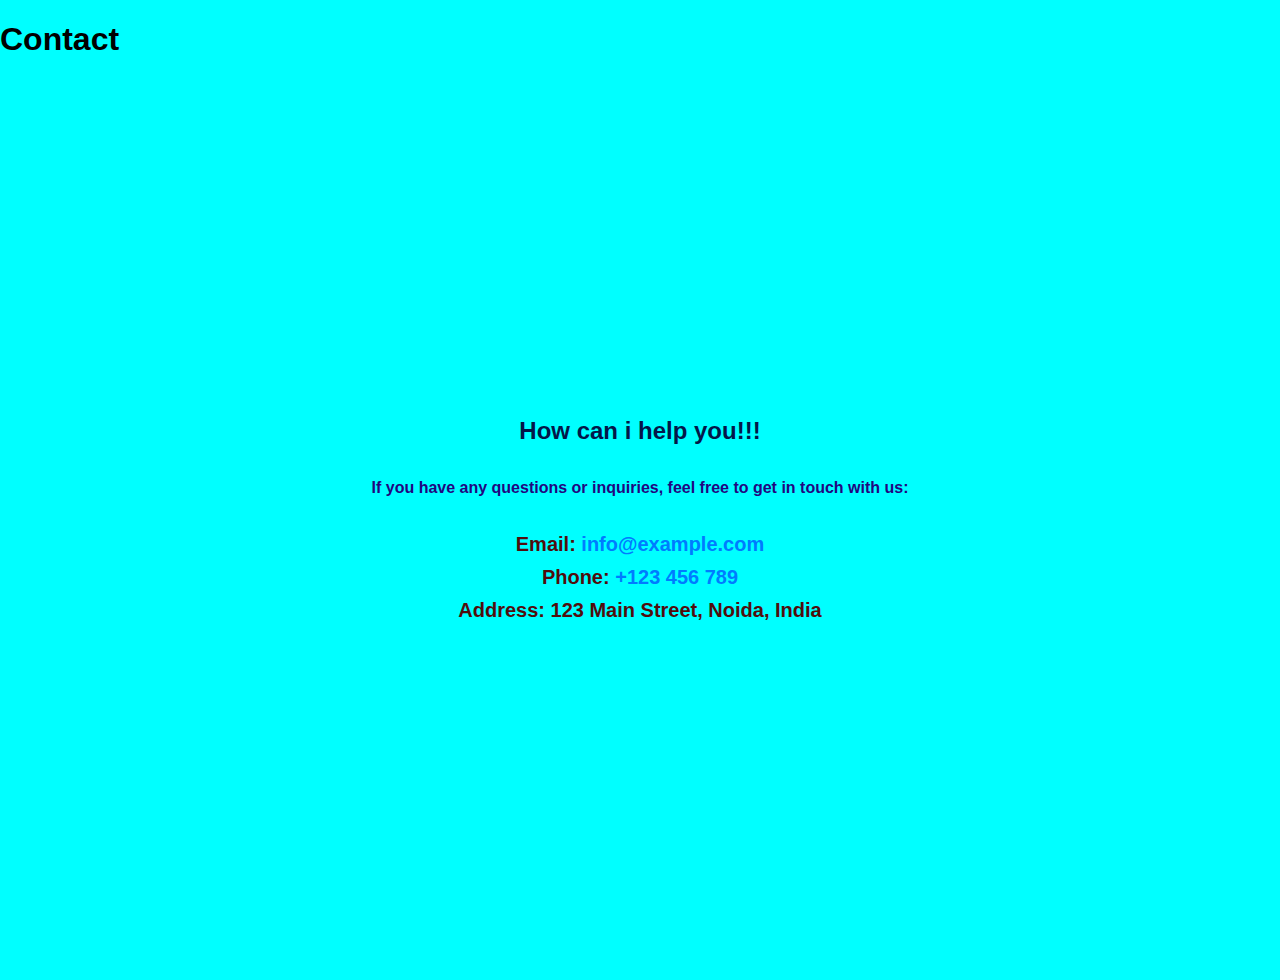
<file: contact.html>
<!DOCTYPE html>
<html lang="en">
<head>
    <meta charset="UTF-8">
    <meta name="viewport" content="width=device-width, initial-scale=1.0">
    <link rel="stylesheet" href="contact.css">
    <title>The beauty Queen</title>
</head>
<body>
   <h1>Contact</h1>
    <div class="row">
        <h3>How can i help you!!!</h3>
        <p>If you have any questions or inquiries, feel free to get in touch with us:</p>
        <ul>
            <li>Email: <a href="mailto:info@example.com">info@example.com</a></li>
            <li>Phone: <a href="tel:+123456789">+123 456 789</a></li>
            <li>Address: 123 Main Street, Noida, India</li>
        </ul>
    </div>
</body>
</html>
</file>
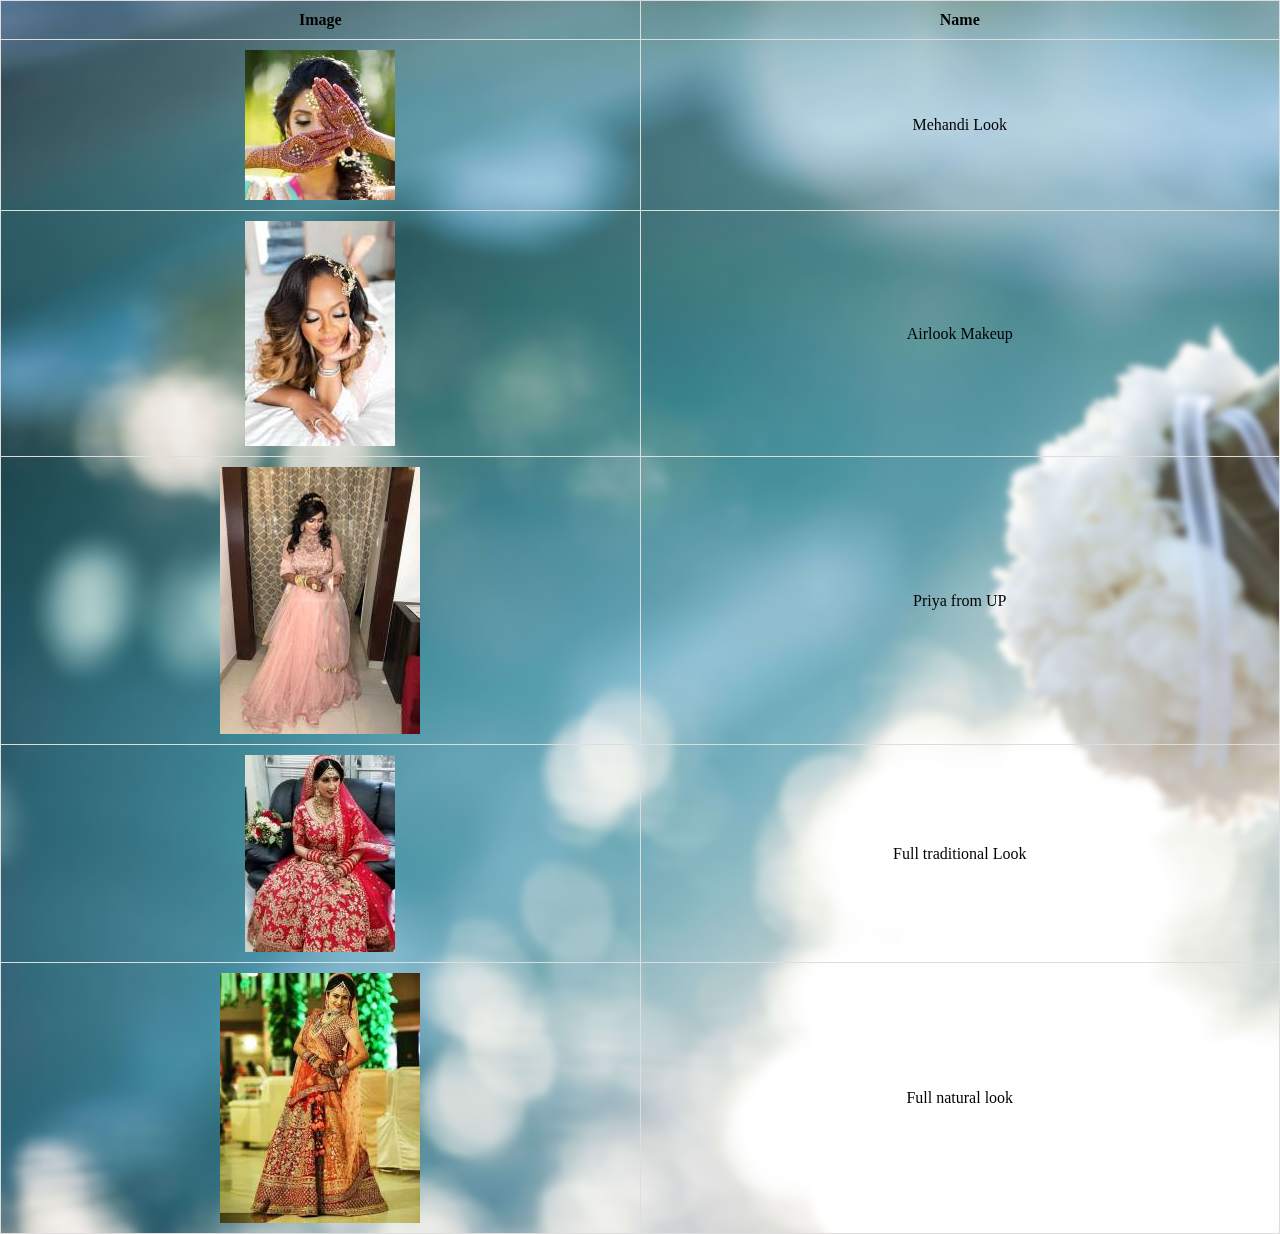
<file: image.html>
<!DOCTYPE html>
<html lang="en">
<head>
    <meta charset="UTF-8">
    <meta name="viewport" content="width=device-width, initial-scale=1.0">
    <link rel="stylesheet" href="image.css">
    <title>The beauty Queen</title>
</head>
<body>
    <div class="table-container">
        <table class="image-table">
            <tr>
                <th>Image</th>
                <th>Name</th>
            </tr>
            <tr>
                <td><img src="abc6.jpg" alt="Image 1"></td>
                <td>Mehandi Look</td>
            </tr>
            <tr>
                <td><img src="abc3.jpg" alt="Image 2"></td>
                <td>Airlook Makeup</td>
            </tr>
            <tr>
                <td><img src="abc7.jpg" alt="Image 3"></td>
                <td>Priya from UP</td>
            </tr>
            <tr>
                <td><img src="abc8.jpg" alt="Image 4"></td>
                <td>Full traditional Look</td>
            </tr>
            <tr>
                <td><img src="abc9.jpg" alt="Image 5"></td>
                <td>Full natural look</td>
            </tr>
        </table>
    </div>
</body>
</html>
</file>
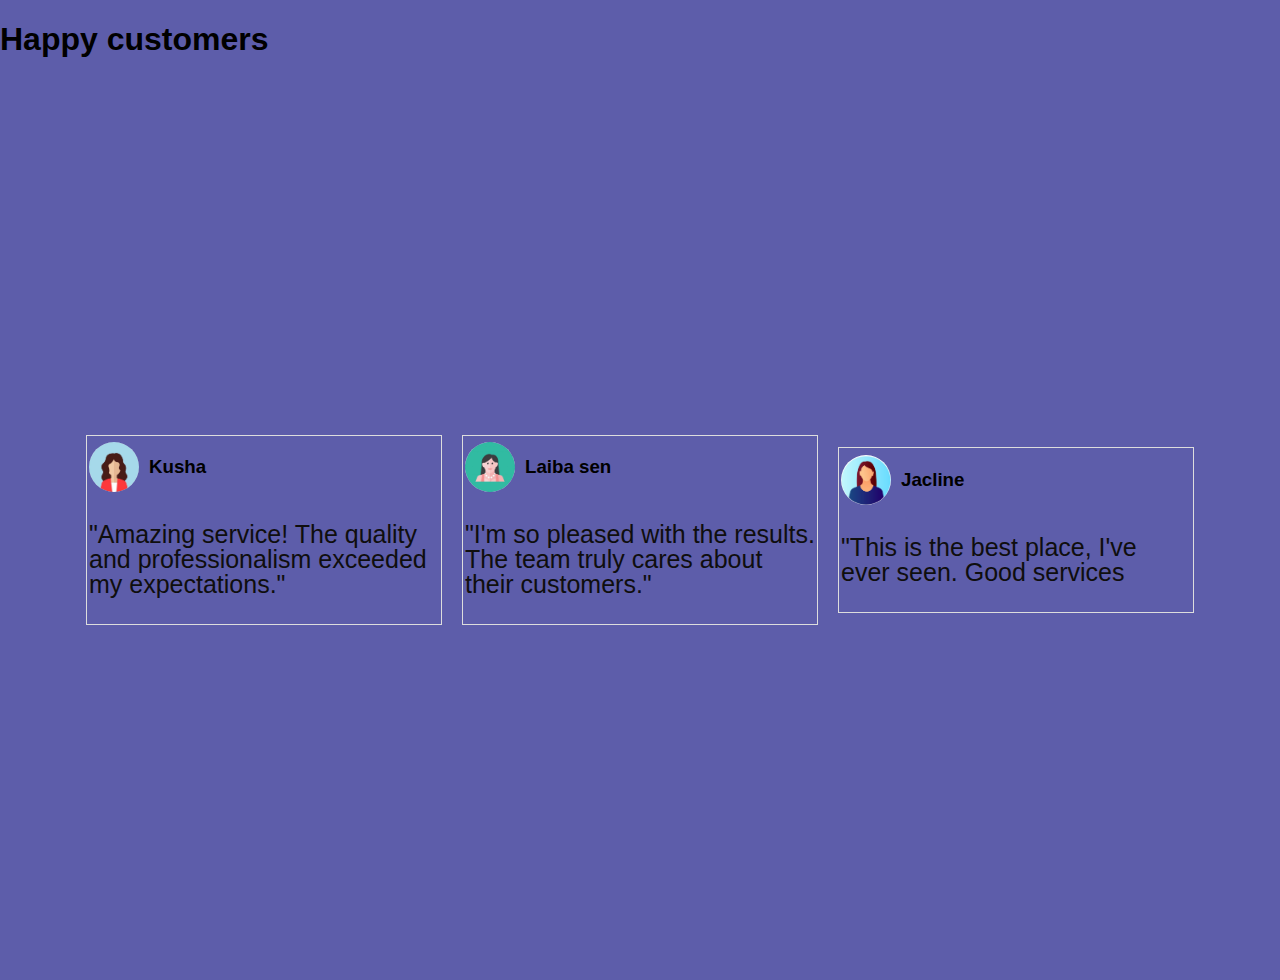
<file: review.html>
<!DOCTYPE html>
<html lang="en">
<head>
    <meta charset="UTF-8">
    <meta name="viewport" content="width=device-width, initial-scale=1.0">
    <link rel="stylesheet" href="review.css">
    <title>Customer Reviews</title>
</head>
<body>
   <h1>Happy customers</h1> 
    <div class="reviews">
        <div class="review">
            <div class="reviewer">
                <img src="user1.jpg" alt="User 1">
                <h3>Kusha</h3>
            </div>
            <p class="review-text">"Amazing service! The quality and professionalism exceeded my expectations."</p>
        </div>
        <div class="review">
            <div class="reviewer">
                <img src="user2.jpg" alt="User 2">
                <h3>Laiba sen</h3>
            </div>
            <p class="review-text">"I'm so pleased with the results. The team truly cares about their customers."</p>
        </div>
        <div class="review">
            <div class="reviewer">
                <img src="user3.jpg" alt="User 2">
                <h3>Jacline</h3>
            </div>
           <p class="review-text">"This is the best place, I've ever seen. Good services</p> 
    </div>
</body>
</html>
</file>
<file: image.css>
/* styles.css */
 

body{
    align-items: center;
    margin: 0;
    padding: 0;
    background-image: url(background.jpg);
    background-size: cover;
    backdrop-filter:blur(3px);
    background-color: transparent;

}
.table-container {
    overflow-x: auto;
    backdrop-filter: blur(3px);
}

.image-table {
    width: 100%;
    border-collapse: collapse;
    table-layout: fixed;
    backdrop-filter: blur(3px);
}

.image-table th, .image-table td {
    border: 1px solid #ddd;
    /* backdrop-filter: blur(3px); */
    padding: 10px;
    text-align: center;
    vertical-align: middle;
}

.image-table img {
    max-width: 50%;
    backdrop-filter: blur(3px);
    height: auto;
    display: block;
    margin: 0 auto;
}

@media (max-width: 600px) {

}
</file>
<file: review.css>
/* styles.css */
body{
    margin: 0;
    padding: 0;
    /* background-image: url(background.jpg); */
    background-size: cover;
    background-color: rgb(93, 93, 170);
    /* background-color: transparent; */
    backdrop-filter: 3px;
}
.reviews {
    display: flex;
    justify-content: center;
    align-items: center;
    height: 100vh;
}

.review {
    border: 1px solid #ddd;
    padding: 2px;
    margin: 10px;
    max-width: 350px;
    box-shadow: 10px rgba(0, 0, 0, 0.1);
}

.reviewer {
    display: flex;
    align-items: center;
}

.reviewer img {
    width: 50px;
    height: 50px;
    border-radius: 50%;
    margin-right: 10px;
}

.review-text {
    font-size: 25px;
    line-height: 1;
    color: #0f0e0e;
}


/* 1 responsivestart  */
/* styles.css */

body {
    font-family: Arial, sans-serif;
    margin: 0;
    padding: 0;
}

header, nav, main, footer {
    padding: 20px;
}

header {
    background-color: #333;
    color: #fff;
    text-align: center;
}

nav {
    background-color: #444;
}

nav ul {
    list-style: none;
    padding: 0;
    display: flex;
    justify-content: center;
    align-items: center;
}

nav li {
    margin: 0 10px;
}

nav a {
    color: #fff;
    text-decoration: none;
}

main {
    background-color: #f0f0f0;
}

.content {
    max-width: 800px;
    margin: 0 auto;
    text-align: center;
}

footer {
    background-color: #333;
    color: #fff;
    text-align: center;
}
 /* 2 responsive end */
</file>
<file: contact.css>
/* styles.css */

/* Reset default margin and padding for body */
body{
    margin-bottom: 30px;
    padding: 0;
    /* background-image: url(background.jpg); */
    background-color: aqua;
    background-size: cover;
    /* background-color: transparent; */

}

/* Center align content within the viewport */
.row {
    display: flex;
    flex-direction: column;
    align-items: center;
    justify-content: center;
    height: 100vh; /* Viewport height */
    text-align: center;
}

/* Style headings */
.content h1 {
    font-size: 55px;
    margin-bottom: 35px;
    padding: 2%;
    background-color:transparent;

}

h3 {
    margin-top: 5px;
    font-size: 24px;
    color: #041749;
}

/* Style paragraph */
p {
    margin: 10px 0;
    font-size: 16px;
    font-weight: bold;
    color: #200680;
}

/* Style contact list */
ul {
    list-style: none;
    padding: 0;
}

li {
    margin: 10px;
    font-size: 20px;
    font-weight: bolder;
    color: #500c0c;
}

/* Style links */
a {
    color: #007bff;
    text-decoration: none;
}

a:hover {
    text-decoration: underline;
}


/* 1 responsivestart  */
/* styles.css */

body {
    font-family: Arial, sans-serif;
    margin: 0;
    padding: 0;
}

header, nav, main, footer {
    padding: 20px;
}

header {
    background-color: #333;
    color: #fff;
    text-align: center;
}

nav {
    background-color: #444;
}

nav ul {
    list-style: none;
    padding: 0;
    display: flex;
    justify-content: center;
    align-items: center;
}

nav li {
    margin: 0 10px;
}

nav a {
    color: #fff;
    text-decoration: none;
}

main {
    background-color: #f0f0f0;
}

.content {
    max-width: 800px;
    margin: 0 auto;
    text-align: center;
}

footer {
    background-color: #333;
    color: #fff;
    text-align: center;
}
 /* 2 responsive end */
</file>
